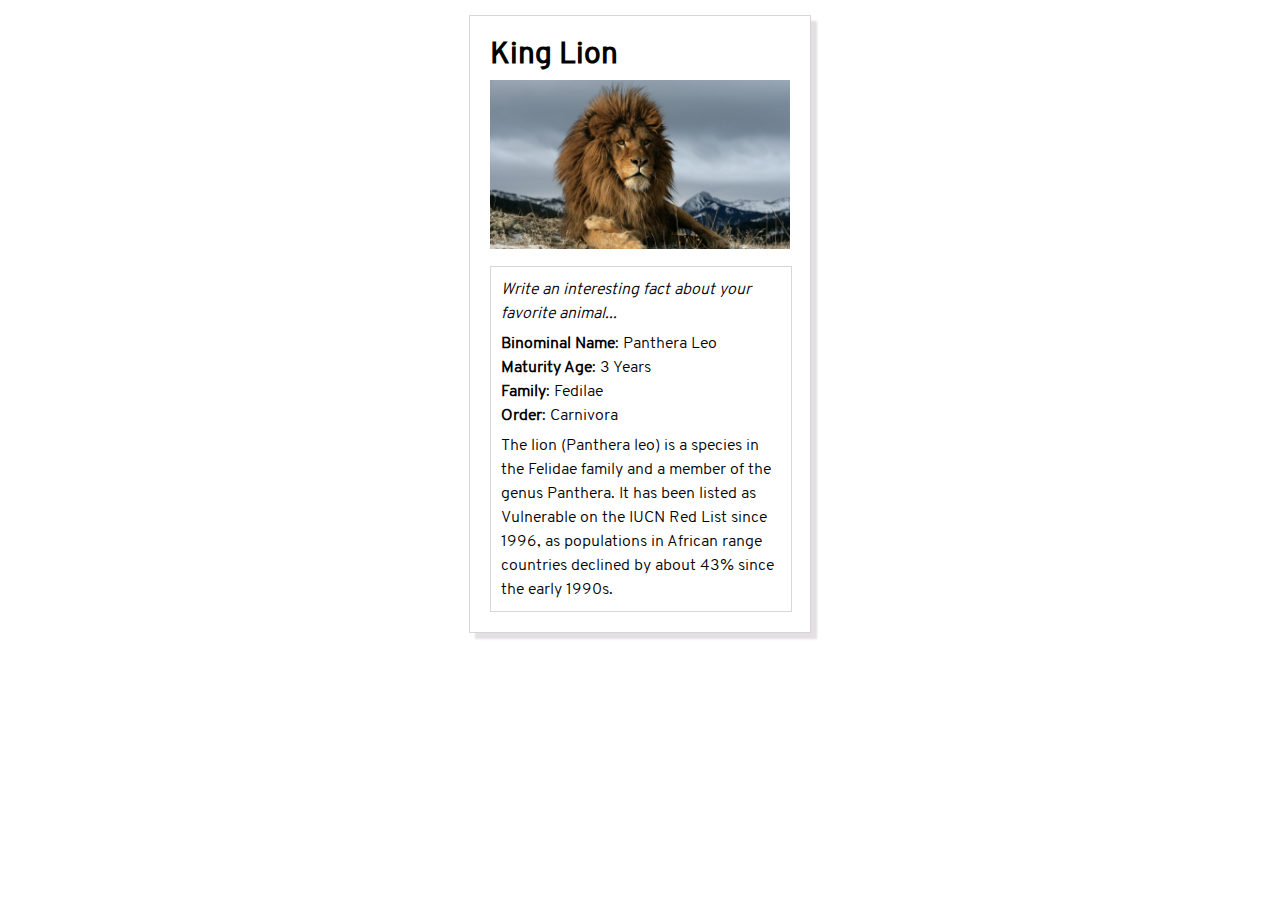
<file: projects/Day 3 - Animal Card/card.html>
<!DOCTYPE html>
<html>
<head>
	<meta charset="utf-8">
	<title>King Lion | Animal Trading Cards</title>
	<link rel="stylesheet" href="styles.css">
</head>
<body>
	<div id="card">
		<!-- your favorite animal's name goes here -->
		<h3 class="Title">King Lion</h3>
		<!-- your favorite animal's image goes here -->
		<img src="_images/lion.jpg" alt="King Lion" class="AnimalImg" width="300px">
		<div id="innerCard">
			<!-- your favorite animal's interesting fact goes here -->
			<p><em>Write an interesting fact about your favorite animal...</em></p>
			<ul class="infoList">
				<!-- your favorite animal's list items go here -->
				<li><span>Binominal Name</span>: Panthera Leo</li>
				<li><span>Maturity Age</span>: 3 Years</li>
				<li><span>Family</span>: Fedilae</li>
				<li><span>Order</span>:	Carnivora</li>
			</ul>
			<!-- your favorite animal's description goes here -->
			<p>
				The lion (Panthera leo) is a species in the Felidae family and a member of the genus Panthera. It has been listed as Vulnerable on the IUCN Red List since 1996, as populations in African range countries declined by about 43% since the early 1990s.
			</p>
		</div>
	</div>
</body>
</html>
</file>
<file: projects/Day 3 - Animal Card/styles.css>
/* ------- Font Declaration ------- */
@font-face {
    font-family: 'overpasslight';
    src: url('_fonts/overpass-light-webfont.woff2') format('woff2'),
         url('_fonts/overpass-light-webfont.woff') format('woff');
    font-weight: normal;
    font-style: normal;
}

@font-face {
    font-family: 'overpassregular';
    src: url('_fonts/overpass-regular-webfont.woff2') format('woff2'),
         url('_fonts/overpass-regular-webfont.woff') format('woff');
    font-weight: normal;
    font-style: normal;
}

/* ------- Page Layout ------- */
* {
	padding: 0;
	margin: 0;
}

body {
	font-family: 'overpasslight', Times, serif;
	line-height: 150%;
}

#card {
	margin: 15px auto 10px;
	width: 300px;
	padding: 20px;
	border: 1px solid #D6D6D6;
	box-shadow: 6px 6px 2px 0px #e3dfe3;
}

.Title {
	font-family: 'overpassregular', Arial, sans-serif;
	font-size: 30px;
	margin-top: 5px;
	margin-bottom: 15px; 
}

.AnimalImg {
	text-align: center;
	margin-bottom: 10px;
}

#innerCard {
	border: 1px solid #D6D6D6;
	padding: 10px;
	width: 280px;
}

ul.infoList {
	margin-top: 6px;
	margin-bottom: 6px;
	list-style: none;
}

.infoList span {
	font-weight: bold;
}
</file>
